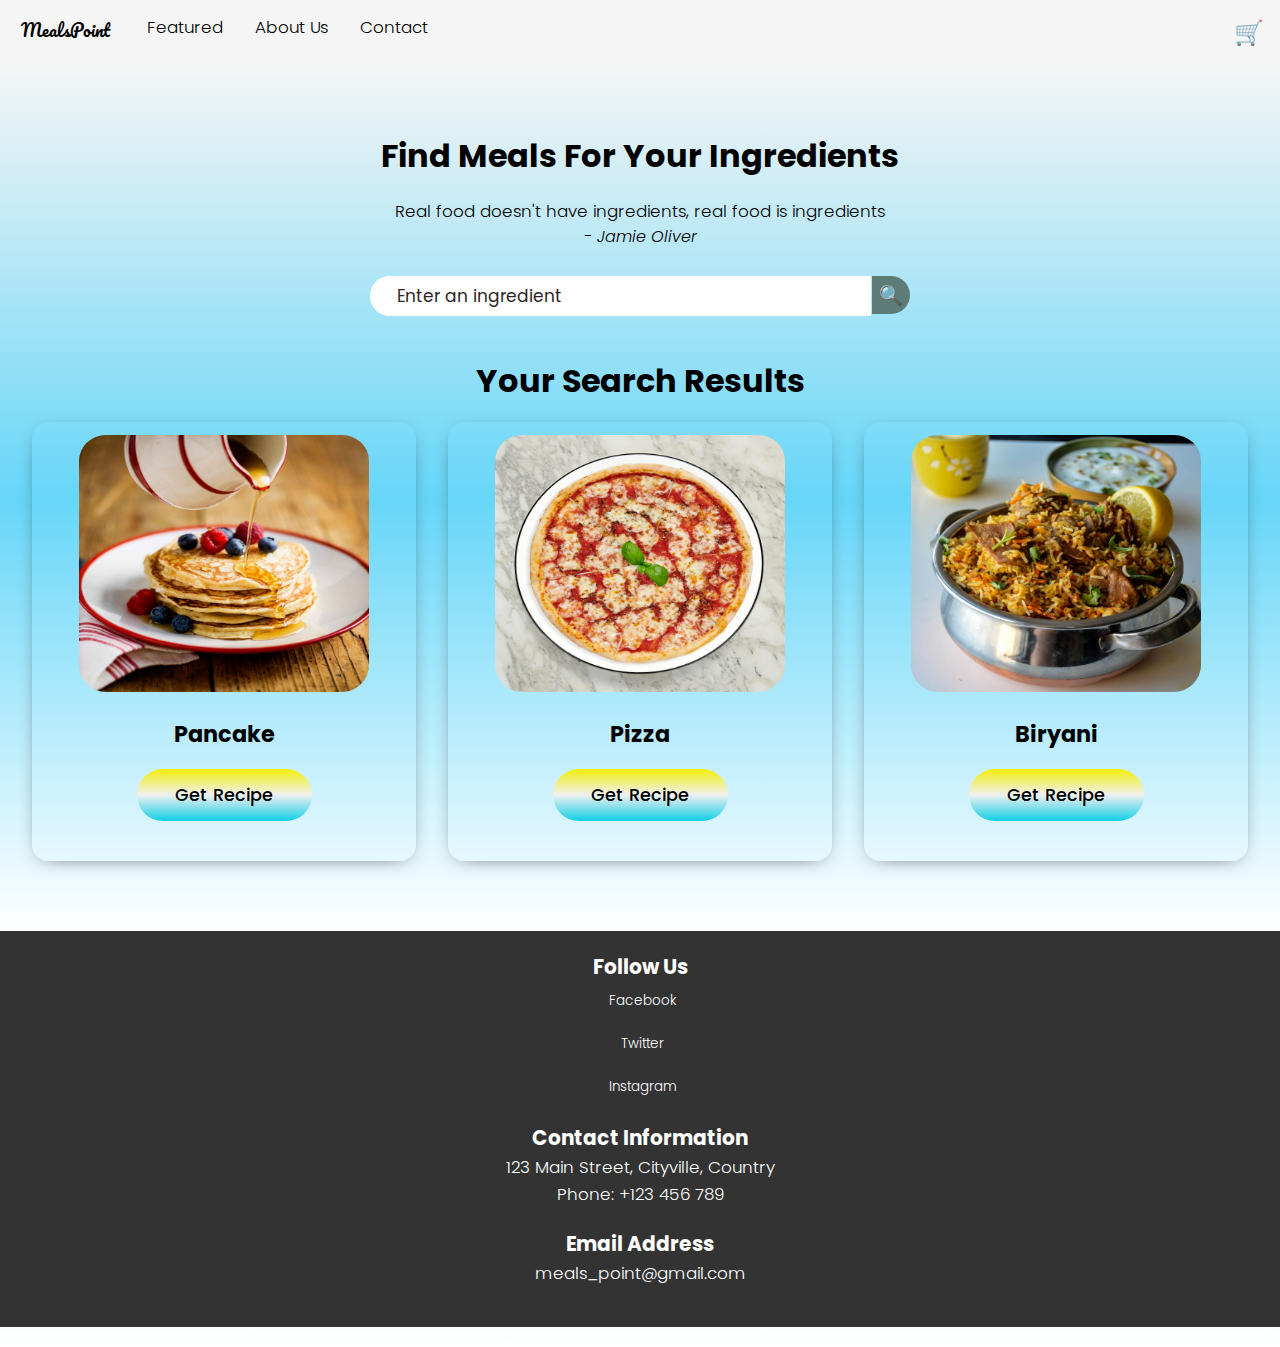
<file: index.html>
<html lang="en">

<head>
    <meta charset="UTF-8">
    <meta name="viewport" content="width=device-width, initial-scale=1.0">
    <title>Food Recipe App</title>
    <link rel="stylesheet" href="/assets/css/style.css">
    <link rel="stylesheet" href="style.css">
    <link rel="stylesheet" href="https://cdnjs.cloudflare.com/ajax/libs/font-awesome/6.4.2/css/all.min.css"
        integrity="sha512-z3gLpd7yknf1YoNbCzqRKc4qyor8gaKU1qmn+CShxbuBusANI9QpRohGBreCFkKxLhei6S9CQXFEbbKuqLg0DA=="
        crossorigin="anonymous" referrerpolicy="no-referrer" />
    <link rel="stylesheet" href="https://fonts.googleapis.com/css2?family=Playfair+Display:wght@400;700&display=swap">
    <link rel="stylesheet" href="https://fonts.googleapis.com/css2?family=Pacifico&display=swap">
    <link rel="stylesheet" href="https://fonts.googleapis.com/css2?family=Montserrat:wght@400;700&display=swap">
    <link rel="stylesheet" href="https://fonts.googleapis.com/css2?family=Dancing+Script&display=swap">
    <link rel="stylesheet" href="https://fonts.googleapis.com/css2?family=Lobster&display=swap">
    <!-- <link rel="stylesheet" href="https://cdnjs.cloudflare.com/ajax/libs/font-awesome/5.15.1/css/all.min.css"> -->

</head>

<body>
    <div class="container">
        <div class="navbar">
            <nav>
                <div class="logo">
                    <a href="/index.html" id="logo">MealsPoint</a>
                </div>
                <!-- <a href="#home">Home</a> -->
                <!-- <a href="#recipes">Recipes</a> -->
                <!-- <a href="#add-recipe">Add Recipe</a> -->
                <!-- <a href="/category/category.html">Category</a> -->
                <!-- <a href="#shopping-list">Shopping List</a> -->
                <a href="/featured.html">Featured</a>
                <a href="/about.html">About Us</a>
                <a href="#contact" id="contactButton">Contact</a>
                <div class="cart-container">
                    <a href="#cart" class="cart-icon">&#x1F6D2;</a>
                </div>
                <!-- You can add login/logout or language selector links here -->
            </nav>
        </div>
        <!-- Loading spinner
        <div class="loading-spinner" id="loadingSpinner">&#9203; Loading...</div> -->


        <div class="meal-wrapper">
            <div class="meal-search">
                <h2 class="title">Find Meals For Your Ingredients</h2>
                <blockquote>Real food doesn't have ingredients, real food is ingredients <br>
                    <cite> - Jamie Oliver</cite>
                </blockquote>
                <div class="meal-search-box">

                    <input type="text" class="search-control" placeholder="Enter an ingredient" id="search-input">
                    <button type="submit" class="search-btn btn" id="search-btn" onclick="search()">🔍</button>
                </div>
            </div>
            <div class="meal-result">
                <h2 class="title">Your Search Results</h2>

                <div id="meal">
                    <!--meal item-->
                    <div class="meal-item">
                        <div class="meal-img">
                            <img src="pancake.png" alt="food" height="260px">
                        </div>
                        <div class="meal-name">
                            <h3>Pancake</h3>
                            <a href="#" class="recipe-btn" data-meal="cake" data-mealid="52855">Get Recipe</a>
                        </div>
                    </div>
                    <!--end of meal item-->
                    <!--meal item-->
                    <div class="meal-item">
                        <div class="meal-img">
                            <img src="pizza.png" alt="food" height="260px">
                        </div>
                        <div class="meal-name">
                            <h3>Pizza</h3>
                            <a href="#" class="recipe-btn" data-meal="Pizza">Get Recipe</a>
                        </div>
                    </div>
                    <!--end of meal item-->
                    <!--  meal item  -->
                    <div class="meal-item">
                        <div class="meal-img">
                            <img src="biryani.png" alt="food" height="260px">
                        </div>
                        <div class="meal-name">
                            <h3>Biryani</h3>
                            <a href="#" class="recipe-btn" data-meal="biryani">Get Recipe</a>
                        </div>
                    </div>
                    <!--end of meal item-->
                </div>
            </div>
        </div>

        <div class="meal-details">
            <!--recipe close btn-->
            <button type="button" class="btn recipe-close-btn" id="recipe-close-btn">
                <i class="fas fa-times"></i>

            </button>
            <!--meal content-->
            <div class="meal-details-content">
                <!--- <h2 class="recipe-title">Meals Name Here</h2>
                    <p class="recipe-category">Category Name</p>
                    <div class="recipe-instruct">
                        <h3>Instructions</h3>
              <p>Lorem ipsum dolor sit, amet consectetur adipisicing elit. 
                At recusandae et, aliquid non quis provident laboriosam enim itaque obcaecati delectus atque ipsa quos praesentium amet nam rerum corporis quisquam tempora, autem corrupti doloribus debitis libero! 
                Recusandae nostrum ea, animi dolore saepe perspiciatis consequuntur sit enim rerum adipisci consectetur! Dignissimos enim aperiam accusamus at ad.
                 Molestiae eaque illum mollitia ipsam aspernatur laborum reprehenderit soluta nisi laboriosam consequatur tempora officia, 
                 ducimus dolor culpa dolores velit consequuntur voluptatem harum hic nemo itaque explicabo quam nihil. 
                 Praesentium possimus, corrupti saepe quaerat necessitatibus alias aliquam, excepturi nulla rerum harum, 
                 error deserunt esse eius quidem ipsa!</p>
                </div>
                <div class="recipe-meal-img">
                    <img src="images/dosa.png" alt="">
                </div>
                <div class="recipe-link">
                    <a href="#" target="_blank">Watch Video</a>
                </div>  -->
            </div>
        </div>
    </div>

    <!-- footer section -->
    <!-- Add this section at the end of your HTML file, just before the closing body tag -->

    <div id="contact" class="contact-info">
        <footer>
            <div class="footer-container">
                <!-- Social Media Section -->
                <div class="social-media">
                    <h4>Follow Us</h4>
                    <ul class="social-media-icons">
                        <!-- Facebook icon -->
                        <li><a href="https://www.facebook.com/your-page" target="_blank"><i
                                    class="fab fa-facebook"></i>Facebook</a></li>
                        <!-- Twitter icon -->
                        <li><a href="https://twitter.com/your-handle" target="_blank"><i
                                    class="fab fa-twitter"></i>Twitter</a></li>
                        <!-- Instagram icon -->
                        <li><a href="https://www.instagram.com/your_username/" target="_blank"><i
                                    class="fab fa-instagram"></i>Instagram</a></li>
                    </ul>
                </div>

                <!-- Contact Information Section -->
                <div class="contact-info">
                    <h4>Contact Information</h4>
                    <p>123 Main Street, Cityville, Country</p>
                    <p>Phone: +123 456 789</p>
                </div>

                <!-- Email Section -->
                <div class="email">
                    <h4>Email Address</h4>
                    <p><a href="mailto:note262110@gmail.com" target="_blank"
                            rel="noopener noreferrer">meals_point@gmail.com</a></p>
                </div>
            </div>
        </footer>
    </div>

    <!-- footer section -->

    <!-- Add this script tag to your HTML file -->
    <!-- <script>
        // Function to handle the API request and display the recipe details
        function getRecipe(mealName) {
            const apiUrl = `https://www.themealdb.com/api/json/v1/1/search.php?s=${mealName}`;

            // Make the API request
            fetch(apiUrl)
                .then(response => response.json())
                .then(data => {
                    // Check if the API request was successful
                    if (data.meals && data.meals.length > 0) {
                        // Get the first meal (assuming there is only one result)
                        const meal = data.meals[0];

                        // Display the recipe details (customize this part based on your needs)
                        alert(`Recipe for ${meal.strMeal}:\n${meal.strInstructions}`);
                    } else {
                        alert(`Recipe not found for ${mealName}. Please try again.`);
                    }
                })
                .catch(error => {
                    console.error('Error fetching recipe:', error);
                    alert('An error occurred while fetching the recipe. Please try again later.');
                });
        }

        // Example: Attach the click event to the "Get Recipe" buttons for each meal item
        const recipeButtons = document.querySelectorAll('.recipe-btn');
        if (recipeButtons) {
            recipeButtons.forEach(button => {
                button.addEventListener('click', function (event) {
                    event.preventDefault(); // Prevent the default behavior of the anchor tag
                    const mealName = button.dataset.meal; // Get the meal name from the data attribute
                    getRecipe(mealName);
                });
            });
        }
    </script> -->

    <script src="/assets/js/script.js"></script>
    <script src="script.js"></script>
</body>

</html>
</file>
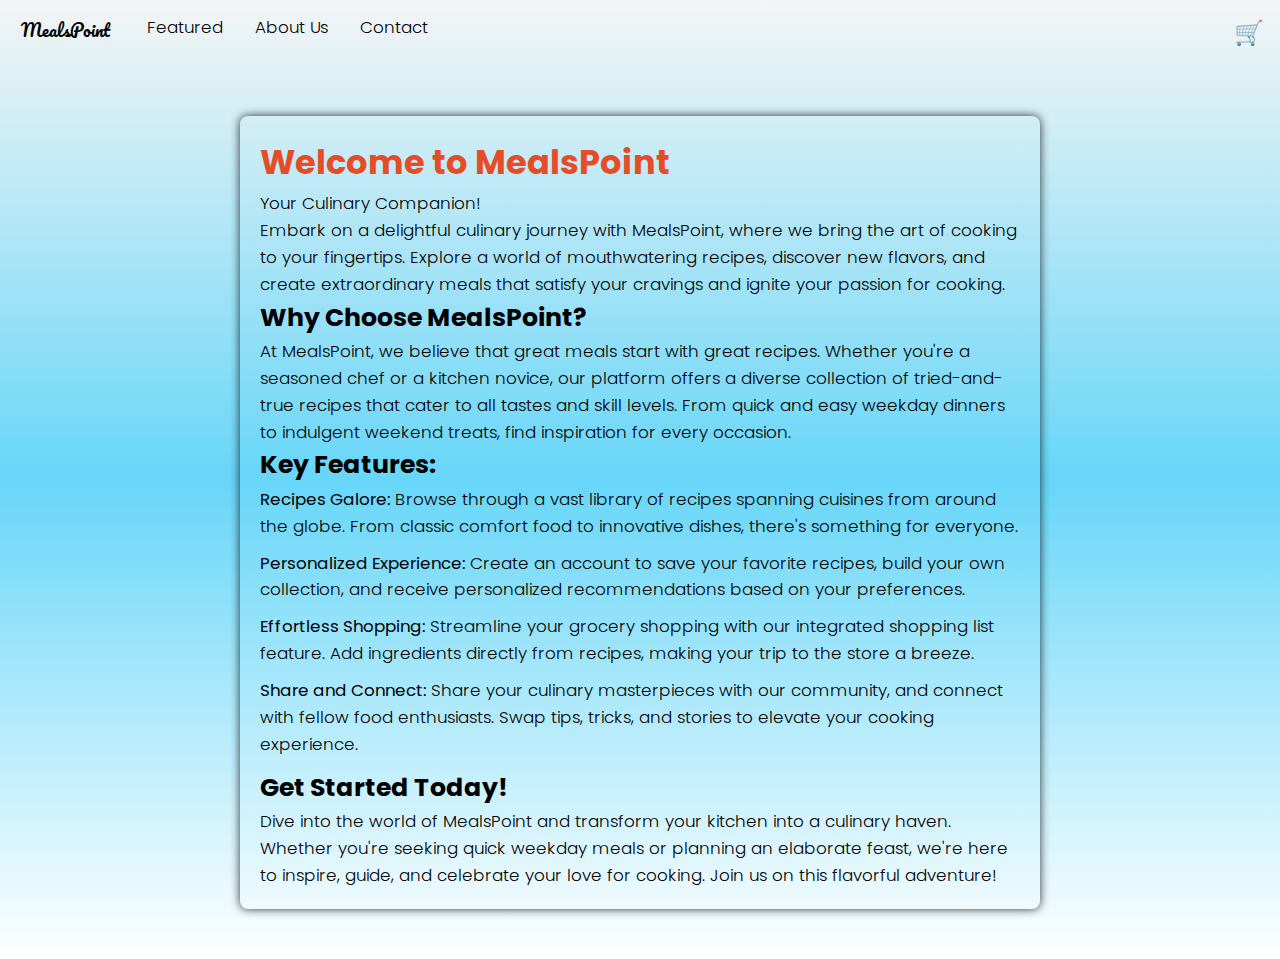
<file: about.html>
<!DOCTYPE html>
<html lang="en">

<head>
    <meta charset="UTF-8">
    <meta name="viewport" content="width=device-width, initial-scale=1.0">
    <title>Food Recipe App</title>
    <!-- <link rel="stylesheet" href="featured.css"> -->
    <link rel="stylesheet" href="/assets/css/style.css">
    <link rel="stylesheet" href="https://cdnjs.cloudflare.com/ajax/libs/font-awesome/6.4.2/css/all.min.css"
        integrity="sha512-z3gLpd7yknf1YoNbCzqRKc4qyor8gaKU1qmn+CShxbuBusANI9QpRohGBreCFkKxLhei6S9CQXFEbbKuqLg0DA=="
        crossorigin="anonymous" referrerpolicy="no-referrer" />
    <link rel="stylesheet" href="https://fonts.googleapis.com/css2?family=Playfair+Display:wght@400;700&display=swap">
    <link rel="stylesheet" href="https://fonts.googleapis.com/css2?family=Pacifico&display=swap">
    <link rel="stylesheet" href="https://fonts.googleapis.com/css2?family=Montserrat:wght@400;700&display=swap">
    <link rel="stylesheet" href="https://fonts.googleapis.com/css2?family=Dancing+Script&display=swap">
    <link rel="stylesheet" href="https://fonts.googleapis.com/css2?family=Lobster&display=swap">
    <style>
        nav {
            background: transparent;
            overflow: hidden;
        }

        .about-us-container {
            max-width: 800px;
            margin: 50px auto;
            padding: 20px;
            /* background-color: #fff; */
            box-shadow: 0 0 10px rgba(0, 0, 0, 0.8);
            border-radius: 8px;
        }

        h1 {
            color: #e44d26;
        }

        p {
            line-height: 1.6;
        }

        ul {
            list-style-type: none;
            padding: 0;
        }

        li {
            margin-bottom: 10px;
        }
    </style>
</head>

<body>
    <div class="navbar">
        <nav>
            <div class="logo">
                <a href="/index.html" id="logo">MealsPoint</a>
            </div>
            <!-- <a href="#home">Home</a> -->
            <!-- <a href="#recipes">Recipes</a> -->
            <!-- <a href="#add-recipe">Add Recipe</a> -->
            <!-- <a href="/category/category.html">Category</a> -->
            <!-- <a href="#shopping-list">Shopping List</a> -->
            <a href="/featured.html">Featured</a>
            <a href="/about.html">About Us</a>
            <a href="#contact" id="contactButton">Contact</a>
            <div class="cart-container">
                <a href="#cart" class="cart-icon">&#x1F6D2;</a>
            </div>
            <!-- You can add login/logout or language selector links here -->
        </nav>
    </div>

    <div class="about-us-container">
        <h1>Welcome to MealsPoint</h1>
        <p>Your Culinary Companion!</p>
        <p>Embark on a delightful culinary journey with MealsPoint, where we bring the art of cooking to your
            fingertips. Explore a world of mouthwatering recipes, discover new flavors, and create extraordinary meals
            that satisfy your cravings and ignite your passion for cooking.</p>

        <h2>Why Choose MealsPoint?</h2>
        <p>At MealsPoint, we believe that great meals start with great recipes. Whether you're a seasoned chef or a
            kitchen novice, our platform offers a diverse collection of tried-and-true recipes that cater to all tastes
            and skill levels. From quick and easy weekday dinners to indulgent weekend treats, find inspiration for
            every occasion.</p>

        <h2>Key Features:</h2>
        <ul>
            <li><strong>Recipes Galore:</strong> Browse through a vast library of recipes spanning cuisines from around
                the globe. From classic comfort food to innovative dishes, there's something for everyone.</li>
            <li><strong>Personalized Experience:</strong> Create an account to save your favorite recipes, build your
                own collection, and receive personalized recommendations based on your preferences.</li>
            <li><strong>Effortless Shopping:</strong> Streamline your grocery shopping with our integrated shopping list
                feature. Add ingredients directly from recipes, making your trip to the store a breeze.</li>
            <li><strong>Share and Connect:</strong> Share your culinary masterpieces with our community, and connect
                with fellow food enthusiasts. Swap tips, tricks, and stories to elevate your cooking experience.</li>
        </ul>

        <h2>Get Started Today!</h2>
        <p>Dive into the world of MealsPoint and transform your kitchen into a culinary haven. Whether you're seeking
            quick weekday meals or planning an elaborate feast, we're here to inspire, guide, and celebrate your love
            for cooking. Join us on this flavorful adventure!</p>
    </div>

 
</body>

</html>
</file>
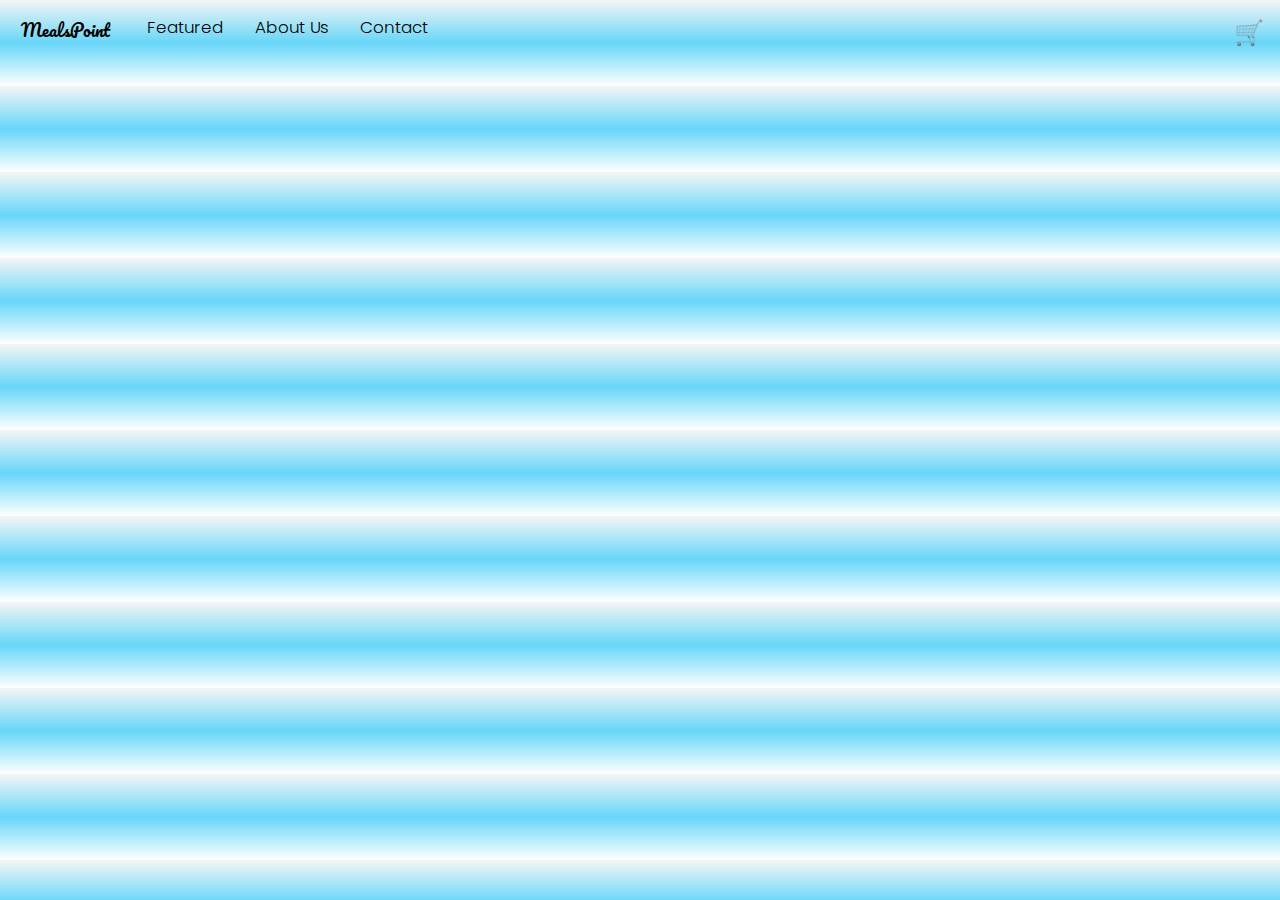
<file: featured.html>
<!DOCTYPE html>
<html lang="en">

<head>
    <meta charset="UTF-8">
    <meta name="viewport" content="width=device-width, initial-scale=1.0">
    <title>Food Recipe App</title>
    <!-- <link rel="stylesheet" href="featured.css"> -->
    <link rel="stylesheet" href="/assets/css/style.css">

    <link rel="stylesheet" href="https://cdnjs.cloudflare.com/ajax/libs/font-awesome/6.4.2/css/all.min.css"
        integrity="sha512-z3gLpd7yknf1YoNbCzqRKc4qyor8gaKU1qmn+CShxbuBusANI9QpRohGBreCFkKxLhei6S9CQXFEbbKuqLg0DA=="
        crossorigin="anonymous" referrerpolicy="no-referrer" />
    <link rel="stylesheet" href="https://fonts.googleapis.com/css2?family=Playfair+Display:wght@400;700&display=swap">
    <link rel="stylesheet" href="https://fonts.googleapis.com/css2?family=Pacifico&display=swap">
    <link rel="stylesheet" href="https://fonts.googleapis.com/css2?family=Montserrat:wght@400;700&display=swap">
    <link rel="stylesheet" href="https://fonts.googleapis.com/css2?family=Dancing+Script&display=swap">
    <link rel="stylesheet" href="https://fonts.googleapis.com/css2?family=Lobster&display=swap">
    <style>
        nav {
            background: transparent;
            overflow: hidden;
        }

        #featuredRecipes {
            display: flex;
            flex-wrap: wrap;
            gap: 20px;
            justify-content: left;
            padding-top: 100px;
            font-family: 'Exo 2';
            /* Add padding for the fixed image */
            padding: 10px;
        }

        .recipe {
            /* border-radius: 1rem; */
            box-shadow: 0 0 10px rgba(0, 0, 0, 0.8);
            border-radius: 8px;
            -webkit-border-radius: 1rem;
            -moz-border-radius: 1rem;
            -ms-border-radius: 1rem;
            -o-border-radius: 1rem;
            overflow: hidden;
            /* box-shadow: 0 4px 21px -12px #000000; */
            padding: 15px;
        }


        .recipe img {
            max-width: 10%;
            height: auto;
            border-radius: 20px;
        }

        /* Fixed position for the recipe image */
        #fixedRecipeImage {
            position: fixed;
            top: 10px;
            left: 10px;
            width: 100px;
            /* Adjust the width as needed */
            height: auto;
            z-index: 999;
            /* Ensure the image appears above other elements */
        }
    </style>
</head>

<body>
    <div class="navbar">
        <nav>
            <div class="logo">
                <a href="/index.html" id="logo">MealsPoint</a>
            </div>
            <!-- <a href="#home">Home</a> -->
            <!-- <a href="#recipes">Recipes</a> -->
            <!-- <a href="#add-recipe">Add Recipe</a> -->
            <!-- <a href="/category/category.html">Category</a> -->
            <!-- <a href="#shopping-list">Shopping List</a> -->
            <a href="/featured.html">Featured</a>
            <a href="/about.html">About Us</a>
            <a href="#contact" id="contactButton">Contact</a>
            <div class="cart-container">
                <a href="#cart" class="cart-icon">&#x1F6D2;</a>
            </div>
            <!-- You can add login/logout or language selector links here -->
        </nav>
    </div>
    <!-- Add this to your HTML body -->
    <div id="featuredRecipes"></div>



    <!-- first script for random recipe -->
    <script>
        // JavaScript code
        async function fetchRandomRecipes() {
            const apiUrl = 'https://www.themealdb.com/api/json/v1/1/random.php';

            try {
                const response = await fetch(apiUrl);
                const data = await response.json();

                displayRecipes(data.meals);
                displayFixedRecipeImage(data.meals[0].strMealThumb);
            } catch (error) {
                console.error('Error fetching random recipes:', error);
            }
        }

        function displayRecipes(recipes) {
            const featuredRecipesContainer = document.getElementById('featuredRecipes');

            if (recipes) {
                recipes.forEach(recipe => {
                    const recipeElement = document.createElement('div');
                    recipeElement.classList.add('recipe');
                    recipeElement.innerHTML = `
                    <h3>${recipe.strMeal}</h3>
                    <img src="${recipe.strMealThumb}" alt="${recipe.strMeal}">
                    <p>${recipe.strInstructions}</p>
                `;
                    featuredRecipesContainer.appendChild(recipeElement);
                });
            } else {
                featuredRecipesContainer.innerHTML = '<p>No featured recipes available</p>';
            }
        }

        function displayFixedRecipeImage(imageUrl) {
            const fixedRecipeImage = document.getElementById('fixedRecipeImage');
            fixedRecipeImage.src = imageUrl;
        }

        // Fetch random recipes when the page loads
        fetchRandomRecipes();
    </script>


    <!-- second script for random recipe -->
    <script>
        // JavaScript code
        async function fetchRandomRecipes() {
            const apiUrl = 'https://www.themealdb.com/api/json/v1/1/random.php';

            try {
                const response = await fetch(apiUrl);
                const data = await response.json();

                displayRecipes(data.meals);
                displayFixedRecipeImage(data.meals[0].strMealThumb);
            } catch (error) {
                console.error('Error fetching random recipes:', error);
            }
        }

        function displayRecipes(recipes) {
            const featuredRecipesContainer = document.getElementById('featuredRecipes');

            if (recipes) {
                recipes.forEach(recipe => {
                    const recipeElement = document.createElement('div');
                    recipeElement.classList.add('recipe');
                    recipeElement.innerHTML = `
                    <h3>${recipe.strMeal}</h3>
                    <img src="${recipe.strMealThumb}" alt="${recipe.strMeal}">
                    <p>${recipe.strInstructions}</p>
                `;
                    featuredRecipesContainer.appendChild(recipeElement);
                });
            } else {
                featuredRecipesContainer.innerHTML = '<p>No featured recipes available</p>';
            }
        }

        function displayFixedRecipeImage(imageUrl) {
            const fixedRecipeImage = document.getElementById('fixedRecipeImage');
            fixedRecipeImage.src = imageUrl;
        }

        // Fetch random recipes when the page loads
        fetchRandomRecipes();
    </script>


    <!-- third script for random recipe -->
    <script>
        // JavaScript code
        async function fetchRandomRecipes() {
            const apiUrl = 'https://www.themealdb.com/api/json/v1/1/random.php';

            try {
                const response = await fetch(apiUrl);
                const data = await response.json();

                displayRecipes(data.meals);
                displayFixedRecipeImage(data.meals[0].strMealThumb);
            } catch (error) {
                console.error('Error fetching random recipes:', error);
            }
        }

        function displayRecipes(recipes) {
            const featuredRecipesContainer = document.getElementById('featuredRecipes');

            if (recipes) {
                recipes.forEach(recipe => {
                    const recipeElement = document.createElement('div');
                    recipeElement.classList.add('recipe');
                    recipeElement.innerHTML = `
                    <h3>${recipe.strMeal}</h3>
                    <img src="${recipe.strMealThumb}" alt="${recipe.strMeal}">
                    <p>${recipe.strInstructions}</p>
                `;
                    featuredRecipesContainer.appendChild(recipeElement);
                });
            } else {
                featuredRecipesContainer.innerHTML = '<p>No featured recipes available</p>';
            }
        }

        function displayFixedRecipeImage(imageUrl) {
            const fixedRecipeImage = document.getElementById('fixedRecipeImage');
            fixedRecipeImage.src = imageUrl;
        }

        // Fetch random recipes when the page loads
        fetchRandomRecipes();
    </script>

    <!-- fourth script for random recipe -->
    <script src="/assets/js/featured.js"></script>

</body>

</html>
</file>
<file: assets/css/style.css>
@import url('https://fonts.googleapis.com/css2?family=Poppins:ital,wght@0,200;0,300;1,200;1,300;1,400;1,500&display=swap');

* {
    padding: 0;
    margin: 0;
    box-sizing: border-box;
}

:root {
    --tenne-tawny: #383736;
    --tenne-tawny-dark: linear-gradient(#d4c1c1, #7dd4ee, #cfbbbb);
    /* --tenne-tawny-dark: #0bacac; */

}

body {
    font-weight: 300;
    font-size: 1.05rem;
    line-height: 1.6;
    font-family: 'Poppins', sans-serif;
    background: linear-gradient(#f5f5f5, #67d6f8, #fff);
    /* background: linear-gradient(#fefefe,#fdefff); */
}

/* */
.btn {
    font-family: inherit;
    cursor: pointer;
    outline: 0;
    font-size: 1.05rem;
}

.text {
    opacity: 0.8;
}

.title {
    font-size: 2rem;
    margin-bottom: 1rem;
}

/* */
.container {
    min-height: 100vh;
}

nav {
    /* background: transparent; */
    background: #f5f5f5;
    /* background: linear-gradient(#f5f5f5,#fff); */
    overflow: hidden;
}

nav a {
    float: left;
    display: block;
    color: rgb(0, 0, 0);
    text-align: center;
    padding: 14px 16px;
    /* padding: 14px 16px; */
    text-decoration: none;
}

nav a:hover {
    /* background-color: rgb(64, 59, 59); */
    color: #ddd;
    /* padding-top: 11px; */

    /* border: 2px solid ; */
    /* border-radius: 25px; */
    /* background-color: #ddd;
    color: black; */
}

#logo:hover {
    color: rgb(0, 0, 0);
}

.cart-container {
    float: right;
}

.cart-icon {
    font-size: 24px;
    padding: 14px 16px;
}

.logo {
    float: left;
    padding: 3px 5px;
    /* padding: 14px 16px; */
}

.logo a {
    font-family: 'Pacifico', cursive;
}

/* Loading spinner styles */
.loading-spinner {
    display: none;
    font-size: 24px;
    margin: 20px;
}

.search-container {
    float: right;
}

input[type=text] {
    padding: 6px;
    margin-top: 7px;
    margin-right: 0px;
    font-size: 17px;
    border: none;
}

input[type=text]::placeholder {
    color: #ddd;
    padding-left: 20px;
}

.cart-container {
    float: right;
}

.cart-icon {
    font-size: 24px;
    padding: 14px 16px;
}

.search-container {
    float: right;
}

input[type=text] {
    padding: 7px;
    margin-top: 7px;
    margin-right: 1px;
    font-size: 17px;
    border: none;
}

input[type=text]::placeholder {
    color: #2d2424;
}

.meal-wrapper {
    max-width: 1550px;
    /* max-width: 1200px; */
    margin: 0 auto;
    padding: 2rem;
    background: linear-gradient(#f5f5f5, #67d6f8, #fff);
    /* background: linear-gradient(#0b07f5,#67d6f8,#fff); */
    text-align: center;
}

.meal-search {
    margin: 2rem 0;
}

.meal-search cite {
    font-size: 1rem;
}

.meal-search-box {
    margin: 1.2rem 0;
    display: flex;
    align-items: stretch;
}

.search-control,
.search-btn {
    width: 100%;

}

.search-control {
    padding: 0 1rem;
    font-size: 1.1rem;
    font-family: inherit;
    outline: 0;
    border: 1px solid var(--tenne-tawny);
    color: var(--tenne-tawny);
    border-top-left-radius: 2rem;
    border-bottom-left-radius: 2rem;
}

.search-control::placeholder {
    color: var(--tenne-tawny);
}

.search-btn {
    /* width: 45px;
    height: 37px;
    margin-top: 7px;
    font-size: 1.2rem;
    background: var(--tenne-tawny); */
    width: 41px;
    height: 38px;
    margin-top: 7px;
    font-size: 1.2rem;
    background: #5d7c78;
    color: linear-gradient(#0fcee7, #fa04b0, #5e5a5a);
    border: none;
    border-top-right-radius: 2rem;
    border-bottom-right-radius: 2rem;
    transition: all 0.4s linear;
    -webkit-transition: linear;
    -moz-transition: all 0.4s linear;
    -ms-transition: all 0.4s linear;
    -o-transition: all 0.4s linear;
}

.search-btn:hover {
    background: var(--tenne-tawny-dark);
}

.meal-result {
    margin: 2.4rem 0;
}

.meal-item {
    border-radius: 1rem;
    -webkit-border-radius: 1rem;
    -moz-border-radius: 1rem;
    -ms-border-radius: 1rem;
    -o-border-radius: 1rem;
    overflow: hidden;
    box-shadow: 0 4px 21px -12px #000000;
}

.meal-item img {
    display: block;
    margin-left: auto;
    margin-right: auto;
    width: 76%;
    padding-top: 1px;
    border: 1px solid transparent;
    border-radius: 28px;
    margin-top: 11px;
}

.meal-name {
    padding: 1.5rem 0.5rem;
}

.meal-name h3 {
    font-size: 1.4rem;
}

.recipe-btn {
    text-decoration: none;
    color: #000000;
    background: linear-gradient(#f1ee07, #f0f0f0, #0fcee7);
    font-weight: 500;
    font-size: 1.1rem;
    padding: 0.75rem 0;
    display: block;
    width: 175px;
    margin: 1rem auto;
    border-radius: 2rem;
    -webkit-border-radius: 2rem;
    -moz-border-radius: 2rem;
    -ms-border-radius: 2rem;
    -o-border-radius: 2rem;
    transition: all 0.4s linear;
    -webkit-transition: all 0.4s linear;
    -moz-transition: all 0.4s linear;
    -ms-transition: all 0.4s linear;
    -o-transition: all 0.4s linear;
}

.recipe-btn:hover {
    background: var(--tenne-tawny-dark);
}

/*meal details */
.meal-details {
    position: fixed;
    top: 50%;
    left: 50%;
    transform: translate(-50%, -50%);
    -webkit-transform: translate(-50%, -50%);
    -moz-transform: translate(-50%, -50%);
    -ms-transform: translate(-50%, -50%);
    -o-transform: translate(-50%, -50%);
    color: #000000;
    background: var(--tenne-tawny-dark);
    border-radius: 1rem;
    width: 100%;
    height: 100%;
    overflow-y: scroll;
    display: none;
    padding: 2rem 0;
}

.meal-details::-webkit-scrollbar {
    width: 5px;

}

.meal-details::-webkit-scrollbar-thumb {
    background: #f0f0f0;
    border-radius: 2rem;
    -webkit-border-radius: 2rem;
    -moz-border-radius: 2rem;
    -ms-border-radius: 2rem;
    -o-border-radius: 2rem;

}

/*js related */
.showRecipe {
    display: block;

}

.meal-details-content {
    margin: 2rem;
}

.meal-details-content p:not(.recipe-category) {
    padding: 1rem 0;
}

.recipe-close-btn {
    position: absolute;
    right: 2rem;
    top: 2rem;
    font-size: 1.8rem;
    background: transparent;
    border: none;
    width: 35px;
    height: 35px;
    border-radius: 50%;
    -webkit-border-radius: 50%;
    -moz-border-radius: 50%;
    -ms-border-radius: 50%;
    -o-border-radius: 50%;
    display: flex;
    align-items: center;
    justify-content: center;
    opacity: 0.9;
}

.recipe-title {
    letter-spacing: 1px;
    padding-bottom: 1rem;

}

.recipe-category {
    background: #fff;
    font-weight: 600;
    color: var(--tenne-tawny);
    display: inline-block;
    padding: 0.2rem 0.5rem;
    border-radius: 0.3rem;
    -webkit-border-radius: 0.3rem;
    -moz-border-radius: 0.3rem;
    -ms-border-radius: 0.3rem;
    -o-border-radius: 0.3;
}

.recipe-category {
    background: #fff;
    font-weight: 600;
    color: var(--tenne-tawny);
    display: inline-block;
    padding: 0.2rem 0.5rem;
    border-radius: 0.3rem;
    -webkit-border-radius: 0.3rem;
    -moz-border-radius: 0.3rem;
    -ms-border-radius: 0.3rem;
    -o-border-radius: 0.3;
}

.recipe-instruct {
    padding: 1rem 0;
}

.recipe-meal img {
    width: 50px;
    height: 50px;
    border-radius: 50%;
    -webkit-border-radius: 50%;
    -moz-border-radius: 50%;
    -ms-border-radius: 50%;
    -o-border-radius: 50%;
    margin: 0 auto;
    display: block;
}

.recipe-link {
    margin: 1.4rem 0;
}

.recipe-link a {
    text-decoration: none;
    color: #050505;
    font-size: 1.2rem;
    font-weight: 700;
    transition: all 0.4s linear;
    -webkit-transition: all 0.4s linear;
    -moz-transition: all 0.4s linear;
    -ms-transition: all 0.4s linear;
    -o-transition: all 0.4s linear;
}

.recipe-link a:hover {
    color: white;
    opacity: 0.8;
}

/* */
.notFound {
    grid-template-columns: 1fr !important;
    color: linear-gradient(#f1ee07, #f0f0f0, #0fcee7);
    font-size: 1.8rem;
    font-weight: 600;
    width: 100%;
}

/*media queires*/
@media screen and (min-width:600px) {
    .meal-search-box {
        width: 540px;
        margin-left: auto;
        margin-right: auto;
    }
}

@media screen and (min-width:768px) {
    #meal {
        display: grid;
        grid-template-columns: repeat(2, 1fr);
        gap: 2rem;

    }

    .meal-item {
        margin: 0;
    }

    .meal-details {
        width: 750px;
    }
}

@media screen and (min-width:992px) {
    #meal {
        grid-template-columns: repeat(3, 1fr);
    }
}

/* footer section  */

/* Add this CSS in your <style> or external stylesheet */

/* footer {
    background-color: transparent ;
    color: rgb(0, 0, 0);
    padding: 20px;
    width: 100%;
}

.footer-container {
    display: flex;
    justify-content: space-around;
}

.social-media, .contact-info, .email {
    flex: 1;
    margin: 0 20px;
}

ul {
    list-style: none;
    padding: 0;
}

ul li {
    margin-bottom: 10px;
}
.contact-info a{
    color: #000000;
    text-decoration: none;
}

 .social-media-icons {
    list-style: none;
    padding: 0;
    margin: 0;
}

.social-media-icons li {
    display: inline-block;
    margin-right: 10px;
}

.social-media-icons a {
    color: rgb(44, 42, 42);
    font-size: 20px;
    text-decoration: none;
} */
/* Reset some default styles */
/* Reset some default styles */
/* Reset some default styles */
body,
h1,
p {
    margin: 0;
    padding: 0;
}

/* Footer styles */
#contact {
    background-color: #333;
    color: #fff;
    padding: 20px 0;
}

.footer-container {
    text-align: center;
}

/* Social Media Section styles */
.social-media,
.contact-info,
.email {
    margin-bottom: 20px;
}

.social-media h4,
.contact-info h4,
.email h4 {
    font-size: 1.2em;
}

.social-media-icons {
    list-style: none;
    padding: 0;
    text-align: center;
    /* Center the icons */
}

.social-media-icons li {
    margin-bottom: 10px;
    /* Add spacing between icons */
}

.social-media-icons a {
    color: #fff;
    text-decoration: none;
    font-size: 0.8em;
    padding: 2px;
    display: block;
    /* Display each icon on a new line */
}

.social-media-icons i {
    padding-right: 4px;
    font-size: 18px;
}

.email a {
    text-decoration: none;
    color: #fff;
}

/* Responsive styles */
@media screen and (max-width: 600px) {

    .social-media,
    .contact-info,
    .email {
        width: 100%;
    }
}


/* footer section  */
</file>
<file: style.css>
@import url('https://fonts.googleapis.com/css2?family=Poppins:ital,wght@0,200;0,300;1,200;1,300;1,400;1,500&display=swap');

* {
    padding: 0;
    margin: 0;
    box-sizing: border-box;
}

:root {
    --tenne-tawny: #383736;
    --tenne-tawny-dark: linear-gradient(#d4c1c1, #7dd4ee, #cfbbbb);
    /* --tenne-tawny-dark: #0bacac; */

}

body {
    font-weight: 300;
    font-size: 1.05rem;
    line-height: 1.6;
    font-family: 'Poppins', sans-serif;
    background: linear-gradient(#f5f5f5, #67d6f8, #fff);
    /* background: linear-gradient(#fefefe,#fdefff); */
}

/* */
.btn {
    font-family: inherit;
    cursor: pointer;
    outline: 0;
    font-size: 1.05rem;
}

.text {
    opacity: 0.8;
}

.title {
    font-size: 2rem;
    margin-bottom: 1rem;
}

/* */
.container {
    min-height: 100vh;
}

nav {
    /* background: transparent; */
    background: #f5f5f5;
    /* background: linear-gradient(#f5f5f5,#fff); */
    overflow: hidden;
}

nav a {
    float: left;
    display: block;
    color: rgb(0, 0, 0);
    text-align: center;
    padding: 14px 16px;
    /* padding: 14px 16px; */
    text-decoration: none;
}

nav a:hover {
    /* background-color: rgb(64, 59, 59); */
    color: #ddd;
    /* padding-top: 11px; */

    /* border: 2px solid ; */
    /* border-radius: 25px; */
    /* background-color: #ddd;
    color: black; */
}

#logo:hover {
    color: rgb(0, 0, 0);
}

.cart-container {
    float: right;
}

.cart-icon {
    font-size: 24px;
    padding: 14px 16px;
}

.logo {
    float: left;
    padding: 3px 5px;
    /* padding: 14px 16px; */
}

.logo a {
    font-family: 'Pacifico', cursive;
}

/* Loading spinner styles */
.loading-spinner {
    display: none;
    font-size: 24px;
    margin: 20px;
}

.search-container {
    float: right;
}

input[type=text] {
    padding: 6px;
    margin-top: 7px;
    margin-right: 0px;
    font-size: 17px;
    border: none;
}

input[type=text]::placeholder {
    color: #ddd;
    padding-left: 20px;
}

.cart-container {
    float: right;
}

.cart-icon {
    font-size: 24px;
    padding: 14px 16px;
}

.search-container {
    float: right;
}

input[type=text] {
    padding: 7px;
    margin-top: 7px;
    margin-right: 1px;
    font-size: 17px;
    border: none;
}

input[type=text]::placeholder {
    color: #2d2424;
}

.meal-wrapper {
    max-width: 1550px;
    /* max-width: 1200px; */
    margin: 0 auto;
    padding: 2rem;
    background: linear-gradient(#f5f5f5, #67d6f8, #fff);
    /* background: linear-gradient(#0b07f5,#67d6f8,#fff); */
    text-align: center;
}

.meal-search {
    margin: 2rem 0;
}

.meal-search cite {
    font-size: 1rem;
}

.meal-search-box {
    margin: 1.2rem 0;
    display: flex;
    align-items: stretch;
}

.search-control,
.search-btn {
    width: 100%;

}

.search-control {
    padding: 0 1rem;
    font-size: 1.1rem;
    font-family: inherit;
    outline: 0;
    border: 1px solid var(--tenne-tawny);
    color: var(--tenne-tawny);
    border-top-left-radius: 2rem;
    border-bottom-left-radius: 2rem;
}

.search-control::placeholder {
    color: var(--tenne-tawny);
}

.search-btn {
    /* width: 45px;
    height: 37px;
    margin-top: 7px;
    font-size: 1.2rem;
    background: var(--tenne-tawny); */
    width: 41px;
    height: 38px;
    margin-top: 7px;
    font-size: 1.2rem;
    background: #5d7c78;
    color: linear-gradient(#0fcee7, #fa04b0, #5e5a5a);
    border: none;
    border-top-right-radius: 2rem;
    border-bottom-right-radius: 2rem;
    transition: all 0.4s linear;
    -webkit-transition: linear;
    -moz-transition: all 0.4s linear;
    -ms-transition: all 0.4s linear;
    -o-transition: all 0.4s linear;
}

.search-btn:hover {
    background: var(--tenne-tawny-dark);
}

.meal-result {
    margin: 2.4rem 0;
}

.meal-item {
    border-radius: 1rem;
    -webkit-border-radius: 1rem;
    -moz-border-radius: 1rem;
    -ms-border-radius: 1rem;
    -o-border-radius: 1rem;
    overflow: hidden;
    box-shadow: 0 4px 21px -12px #000000;
}

.meal-item img {
    display: block;
    margin-left: auto;
    margin-right: auto;
    width: 76%;
    padding-top: 1px;
    border: 1px solid transparent;
    border-radius: 28px;
    margin-top: 11px;
}

.meal-name {
    padding: 1.5rem 0.5rem;
}

.meal-name h3 {
    font-size: 1.4rem;
}

.recipe-btn {
    text-decoration: none;
    color: #000000;
    background: linear-gradient(#f1ee07, #f0f0f0, #0fcee7);
    font-weight: 500;
    font-size: 1.1rem;
    padding: 0.75rem 0;
    display: block;
    width: 175px;
    margin: 1rem auto;
    border-radius: 2rem;
    -webkit-border-radius: 2rem;
    -moz-border-radius: 2rem;
    -ms-border-radius: 2rem;
    -o-border-radius: 2rem;
    transition: all 0.4s linear;
    -webkit-transition: all 0.4s linear;
    -moz-transition: all 0.4s linear;
    -ms-transition: all 0.4s linear;
    -o-transition: all 0.4s linear;
}

.recipe-btn:hover {
    background: var(--tenne-tawny-dark);
}

/*meal details */
.meal-details {
    position: fixed;
    top: 50%;
    left: 50%;
    transform: translate(-50%, -50%);
    -webkit-transform: translate(-50%, -50%);
    -moz-transform: translate(-50%, -50%);
    -ms-transform: translate(-50%, -50%);
    -o-transform: translate(-50%, -50%);
    color: #000000;
    background: var(--tenne-tawny-dark);
    border-radius: 1rem;
    width: 100%;
    height: 100%;
    overflow-y: scroll;
    display: none;
    padding: 2rem 0;
}

.meal-details::-webkit-scrollbar {
    width: 5px;

}

.meal-details::-webkit-scrollbar-thumb {
    background: #f0f0f0;
    border-radius: 2rem;
    -webkit-border-radius: 2rem;
    -moz-border-radius: 2rem;
    -ms-border-radius: 2rem;
    -o-border-radius: 2rem;

}

/*js related */
.showRecipe {
    display: block;

}

.meal-details-content {
    margin: 2rem;
}

.meal-details-content p:not(.recipe-category) {
    padding: 1rem 0;
}

.recipe-close-btn {
    position: absolute;
    right: 2rem;
    top: 2rem;
    font-size: 1.8rem;
    background: transparent;
    border: none;
    width: 35px;
    height: 35px;
    border-radius: 50%;
    -webkit-border-radius: 50%;
    -moz-border-radius: 50%;
    -ms-border-radius: 50%;
    -o-border-radius: 50%;
    display: flex;
    align-items: center;
    justify-content: center;
    opacity: 0.9;
}

.recipe-title {
    letter-spacing: 1px;
    padding-bottom: 1rem;

}

.recipe-category {
    background: #fff;
    font-weight: 600;
    color: var(--tenne-tawny);
    display: inline-block;
    padding: 0.2rem 0.5rem;
    border-radius: 0.3rem;
    -webkit-border-radius: 0.3rem;
    -moz-border-radius: 0.3rem;
    -ms-border-radius: 0.3rem;
    -o-border-radius: 0.3;
}

.recipe-category {
    background: #fff;
    font-weight: 600;
    color: var(--tenne-tawny);
    display: inline-block;
    padding: 0.2rem 0.5rem;
    border-radius: 0.3rem;
    -webkit-border-radius: 0.3rem;
    -moz-border-radius: 0.3rem;
    -ms-border-radius: 0.3rem;
    -o-border-radius: 0.3;
}

.recipe-instruct {
    padding: 1rem 0;
}

.recipe-meal img {
    width: 50px;
    height: 50px;
    border-radius: 50%;
    -webkit-border-radius: 50%;
    -moz-border-radius: 50%;
    -ms-border-radius: 50%;
    -o-border-radius: 50%;
    margin: 0 auto;
    display: block;
}

.recipe-link {
    margin: 1.4rem 0;
}

.recipe-link a {
    text-decoration: none;
    color: #050505;
    font-size: 1.2rem;
    font-weight: 700;
    transition: all 0.4s linear;
    -webkit-transition: all 0.4s linear;
    -moz-transition: all 0.4s linear;
    -ms-transition: all 0.4s linear;
    -o-transition: all 0.4s linear;
}

.recipe-link a:hover {
    color: white;
    opacity: 0.8;
}

/* */
.notFound {
    grid-template-columns: 1fr !important;
    color: linear-gradient(#f1ee07, #f0f0f0, #0fcee7);
    font-size: 1.8rem;
    font-weight: 600;
    width: 100%;
}

/*media queires*/
@media screen and (min-width:600px) {
    .meal-search-box {
        width: 540px;
        margin-left: auto;
        margin-right: auto;
    }
}

@media screen and (min-width:768px) {
    #meal {
        display: grid;
        grid-template-columns: repeat(2, 1fr);
        gap: 2rem;

    }

    .meal-item {
        margin: 0;
    }

    .meal-details {
        width: 750px;
    }
}

@media screen and (min-width:992px) {
    #meal {
        grid-template-columns: repeat(3, 1fr);
    }
}

/* footer section  */

/* Add this CSS in your <style> or external stylesheet */

/* footer {
    background-color: transparent ;
    color: rgb(0, 0, 0);
    padding: 20px;
    width: 100%;
}

.footer-container {
    display: flex;
    justify-content: space-around;
}

.social-media, .contact-info, .email {
    flex: 1;
    margin: 0 20px;
}

ul {
    list-style: none;
    padding: 0;
}

ul li {
    margin-bottom: 10px;
}
.contact-info a{
    color: #000000;
    text-decoration: none;
}

 .social-media-icons {
    list-style: none;
    padding: 0;
    margin: 0;
}

.social-media-icons li {
    display: inline-block;
    margin-right: 10px;
}

.social-media-icons a {
    color: rgb(44, 42, 42);
    font-size: 20px;
    text-decoration: none;
} */
/* Reset some default styles */
/* Reset some default styles */
/* Reset some default styles */
body,
h1,
p {
    margin: 0;
    padding: 0;
}

/* Footer styles */
#contact {
    background-color: #333;
    color: #fff;
    padding: 20px 0;
}

.footer-container {
    text-align: center;
}

/* Social Media Section styles */
.social-media,
.contact-info,
.email {
    margin-bottom: 20px;
}

.social-media h4,
.contact-info h4,
.email h4 {
    font-size: 1.2em;
}

.social-media-icons {
    list-style: none;
    padding: 0;
    text-align: center;
    /* Center the icons */
}

.social-media-icons li {
    margin-bottom: 10px;
    /* Add spacing between icons */
}

.social-media-icons a {
    color: #fff;
    text-decoration: none;
    font-size: 0.8em;
    padding: 2px;
    display: block;
    /* Display each icon on a new line */
}

.social-media-icons i {
    padding-right: 4px;
    font-size: 18px;
}

.email a {
    text-decoration: none;
    color: #fff;
}

/* Responsive styles */
@media screen and (max-width: 600px) {

    .social-media,
    .contact-info,
    .email {
        width: 100%;
    }
}


/* footer section  */
</file>
